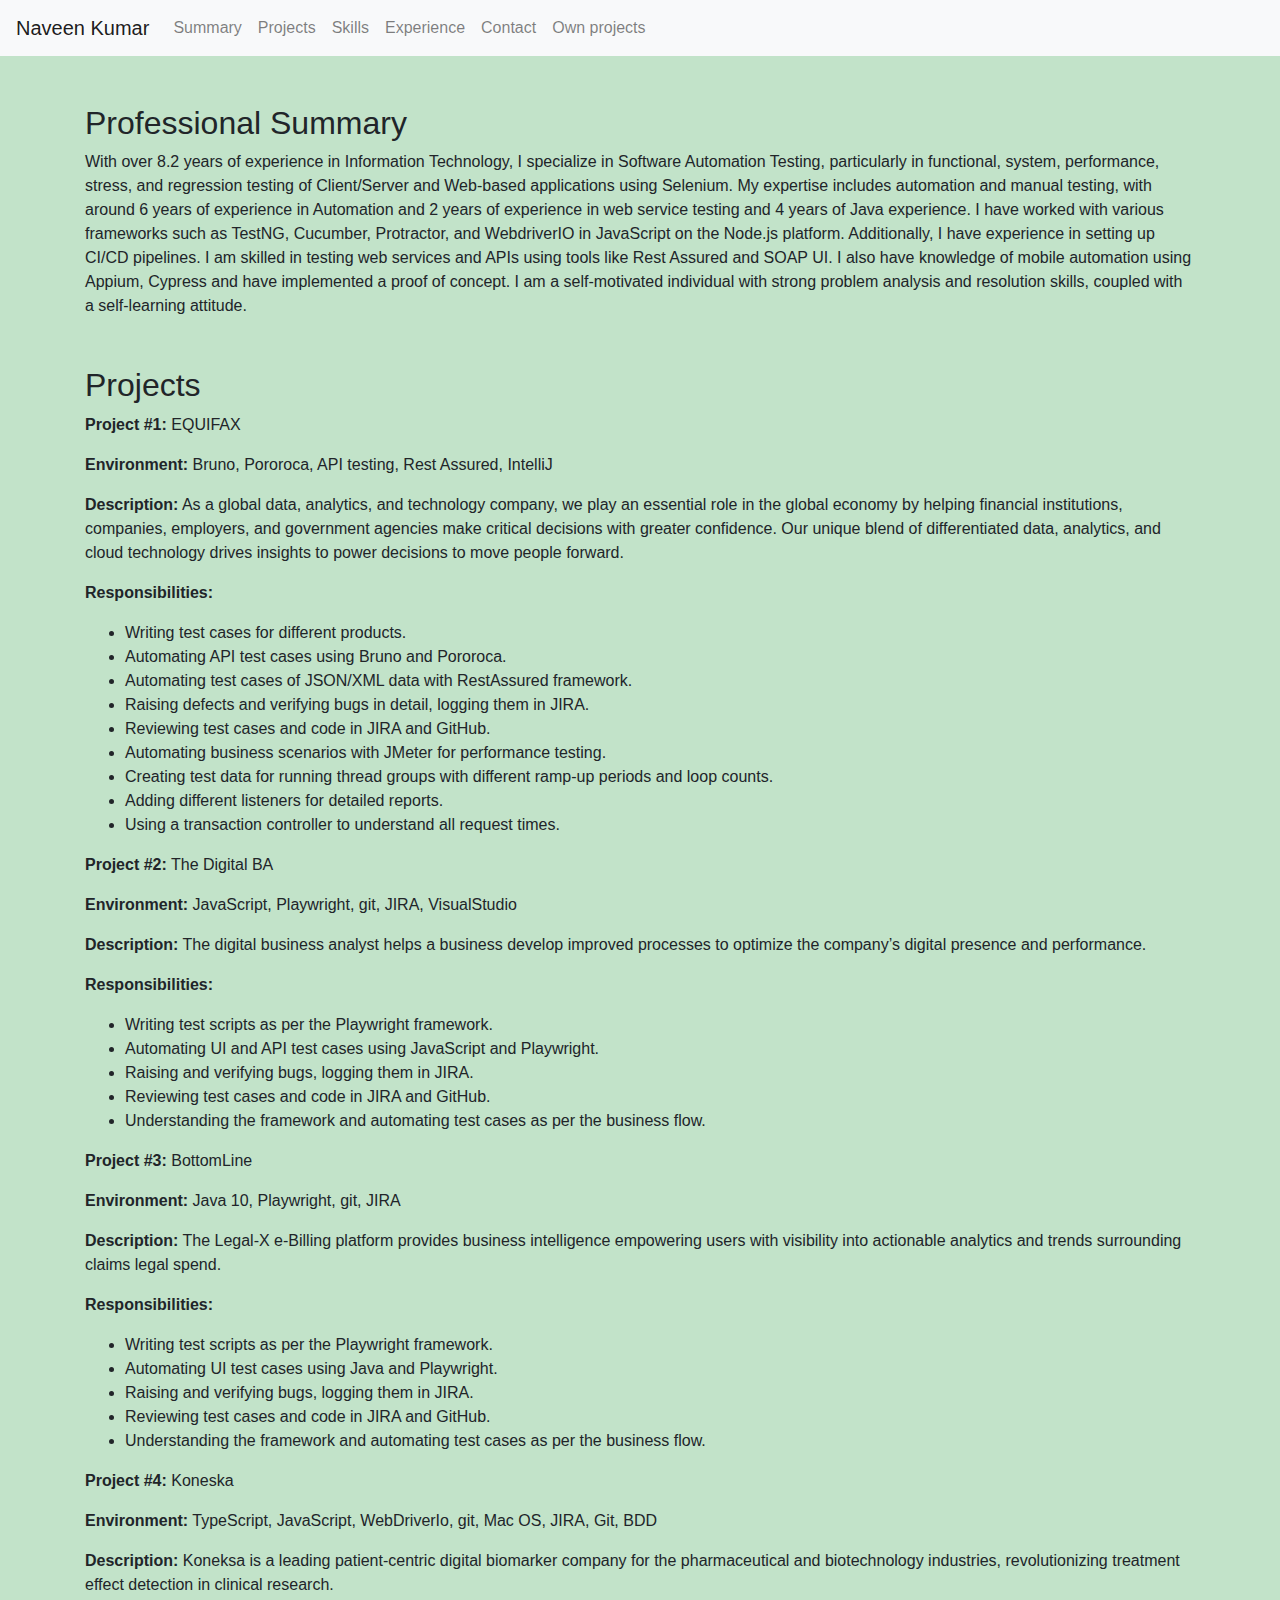
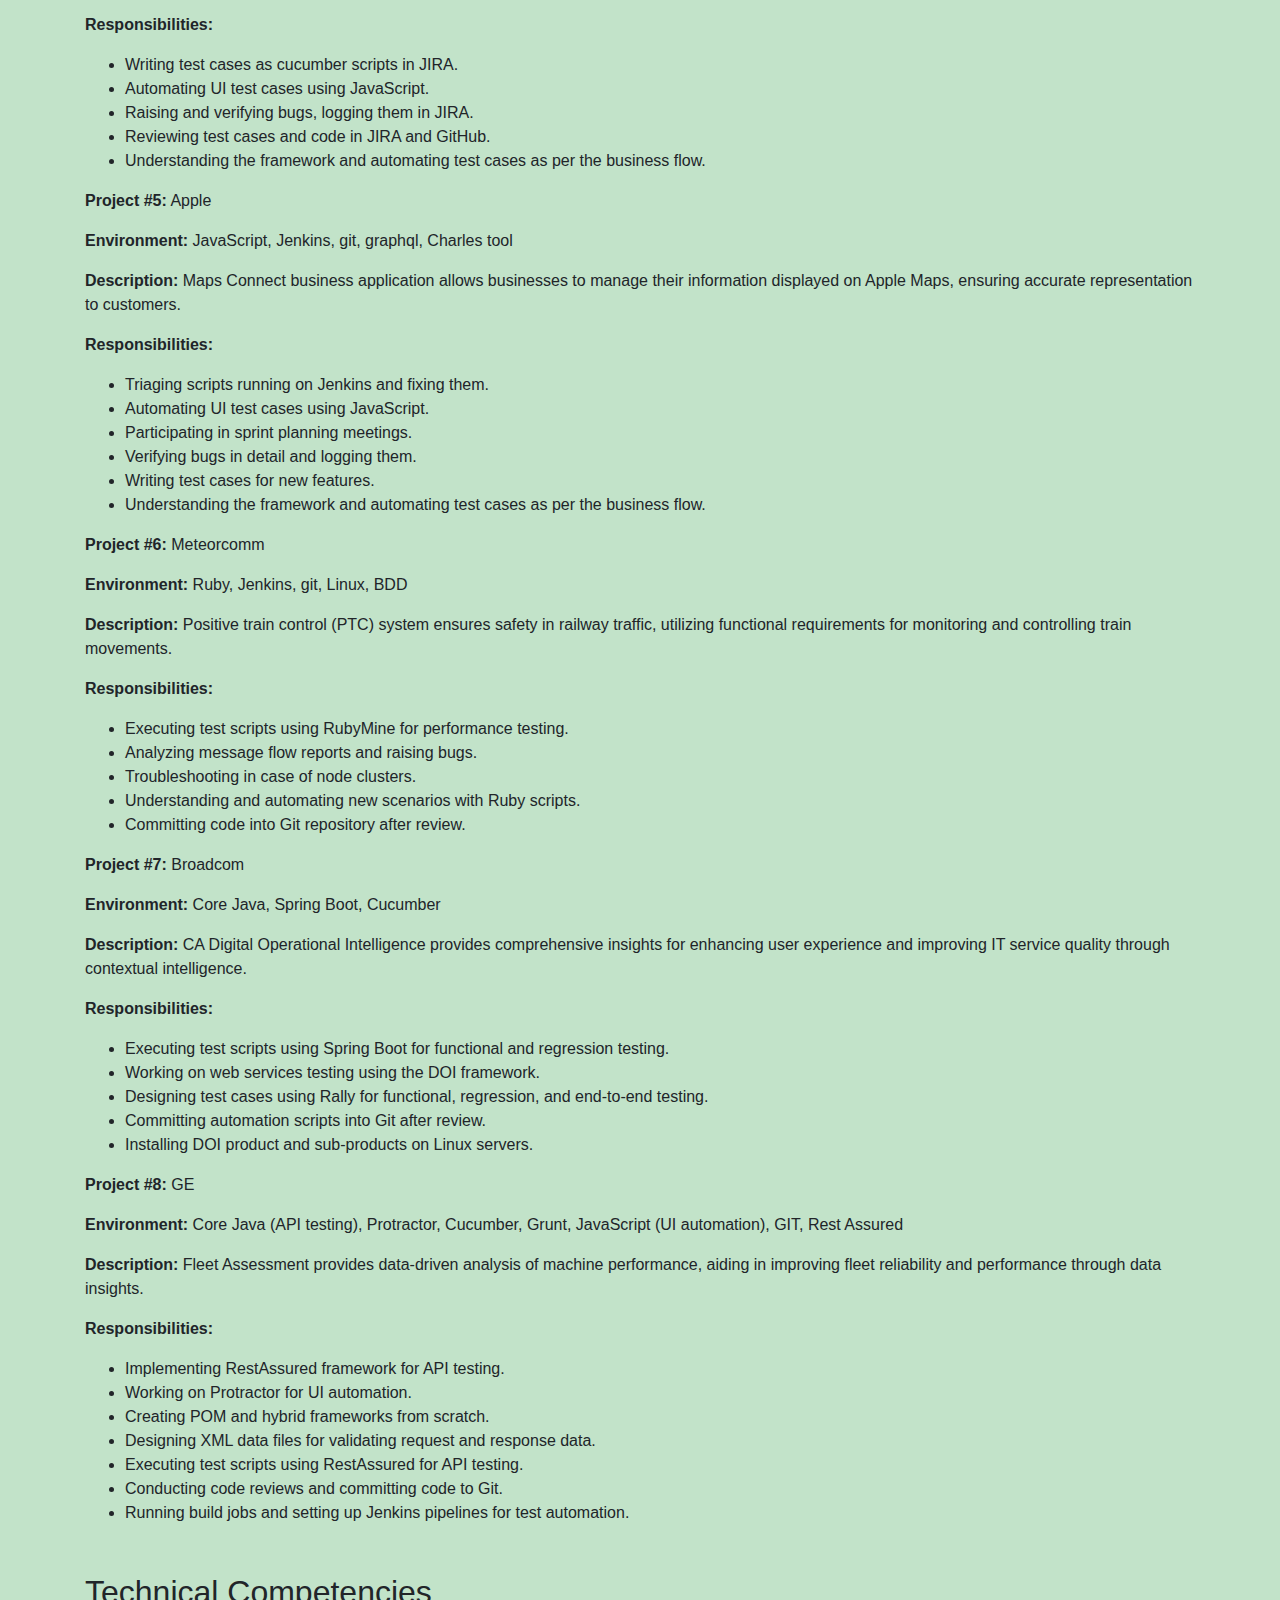
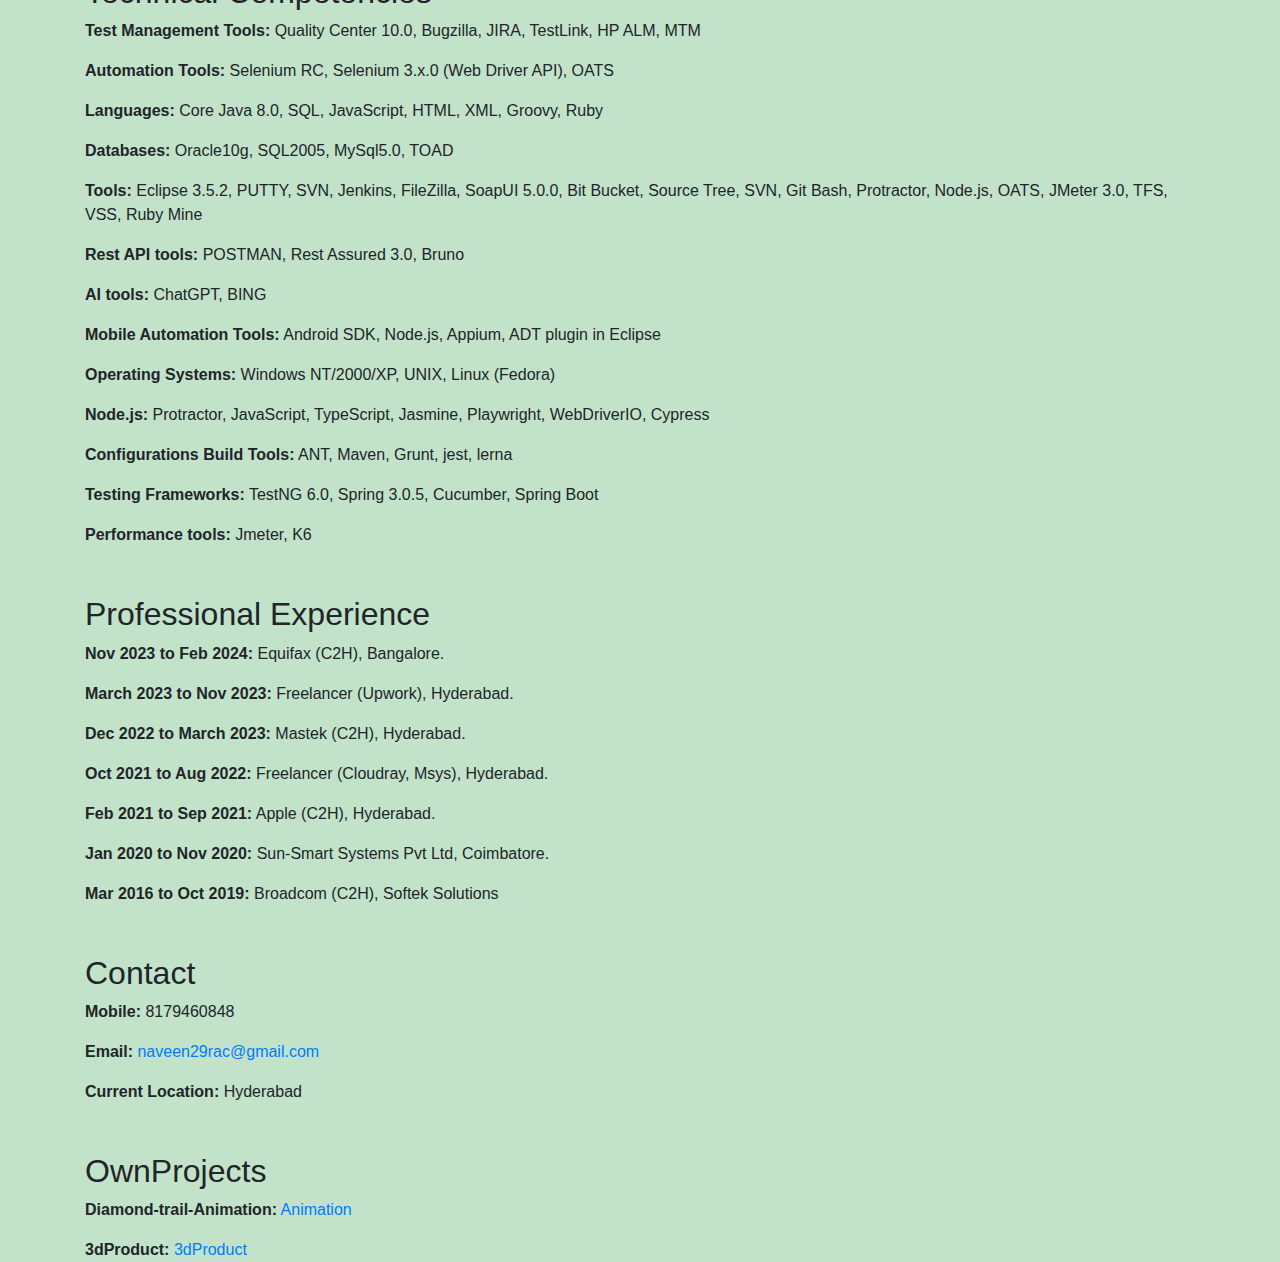
<file: profile.html>
<!DOCTYPE html>
<html lang="en">
<head>
    <meta charset="UTF-8">
    <meta name="viewport" content="width=device-width, initial-scale=1.0">
    <title>Naveen Kumar's Profile</title>
    <link href="https://maxcdn.bootstrapcdn.com/bootstrap/4.5.2/css/bootstrap.min.css" rel="stylesheet">
</head>
<body>
    <link rel="stylesheet" href="style1.css">
    <nav class="navbar navbar-expand-lg navbar-light bg-light">
        <a class="navbar-brand" href="#">Naveen Kumar</a>
        <button class="navbar-toggler" type="button" data-toggle="collapse" data-target="#navbarNav" aria-controls="navbarNav" aria-expanded="false" aria-label="Toggle navigation">
            <span class="navbar-toggler-icon"></span>
        </button>
        <div class="collapse navbar-collapse" id="navbarNav">
            <ul class="navbar-nav">
                <li class="nav-item"><a class="nav-link" href="#summary">Summary</a></li>
                <li class="nav-item"><a class="nav-link" href="#projects">Projects</a></li>
                <li class="nav-item"><a class="nav-link" href="#skills">Skills</a></li>
                <li class="nav-item"><a class="nav-link" href="#experience">Experience</a></li>
                <li class="nav-item"><a class="nav-link" href="#contact">Contact</a></li>
                <li class="nav-item"><a class="nav-link" href="#OwnProjects">Own projects</a></li>
            </ul>
        </div>
    </nav>

    <div class="container mt-5">
        <section id="summary">
            <h2>Professional Summary</h2>
            <p>With over 8.2 years of experience in Information Technology, I specialize in Software Automation Testing, particularly in functional, system, performance, stress, and regression testing of Client/Server and Web-based applications using Selenium. My expertise includes automation and manual testing, with around 6 years of experience in Automation and 2 years of experience in web service testing and 4 years of Java experience. I have worked with various frameworks such as TestNG, Cucumber, Protractor, and WebdriverIO in JavaScript on the Node.js platform. Additionally, I have experience in setting up CI/CD pipelines. I am skilled in testing web services and APIs using tools like Rest Assured and SOAP UI. I also have knowledge of mobile automation using Appium, Cypress and have implemented a proof of concept. I am a self-motivated individual with strong problem analysis and resolution skills, coupled with a self-learning attitude.</p>
        </section>

        <section id="projects" class="mt-5">
            <h2>Projects</h2>
            <p><strong>Project #1:</strong> EQUIFAX</p>
            <p><strong>Environment:</strong> Bruno, Pororoca, API testing, Rest Assured, IntelliJ</p>
            <p><strong>Description:</strong> As a global data, analytics, and technology company, we play an essential role in the global economy by helping financial institutions, companies, employers, and government agencies make critical decisions with greater confidence. Our unique blend of differentiated data, analytics, and cloud technology drives insights to power decisions to move people forward.</p>
            <p><strong>Responsibilities:</strong></p>
            <ul>
                <li>Writing test cases for different products.</li>
                <li>Automating API test cases using Bruno and Pororoca.</li>
                <li>Automating test cases of JSON/XML data with RestAssured framework.</li>
                <li>Raising defects and verifying bugs in detail, logging them in JIRA.</li>
                <li>Reviewing test cases and code in JIRA and GitHub.</li>
                <li>Automating business scenarios with JMeter for performance testing.</li>
                <li>Creating test data for running thread groups with different ramp-up periods and loop counts.</li>
                <li>Adding different listeners for detailed reports.</li>
                <li>Using a transaction controller to understand all request times.</li>
            </ul>
            <p><strong>Project #2:</strong> The Digital BA</p>
            <p><strong>Environment:</strong> JavaScript, Playwright, git, JIRA, VisualStudio</p>
            <p><strong>Description:</strong> The digital business analyst helps a business develop improved processes to optimize the company’s digital presence and performance.</p>
            <p><strong>Responsibilities:</strong></p>
            <ul>
                <li>Writing test scripts as per the Playwright framework.</li>
                <li>Automating UI and API test cases using JavaScript and Playwright.</li>
                <li>Raising and verifying bugs, logging them in JIRA.</li>
                <li>Reviewing test cases and code in JIRA and GitHub.</li>
                <li>Understanding the framework and automating test cases as per the business flow.</li>
            </ul>
            <p><strong>Project #3:</strong> BottomLine</p>
            <p><strong>Environment:</strong> Java 10, Playwright, git, JIRA</p>
            <p><strong>Description:</strong> The Legal-X e-Billing platform provides business intelligence empowering users with visibility into actionable analytics and trends surrounding claims legal spend.</p>
            <p><strong>Responsibilities:</strong></p>
            <ul>
                <li>Writing test scripts as per the Playwright framework.</li>
                <li>Automating UI test cases using Java and Playwright.</li>
                <li>Raising and verifying bugs, logging them in JIRA.</li>
                <li>Reviewing test cases and code in JIRA and GitHub.</li>
                <li>Understanding the framework and automating test cases as per the business flow.</li>
            </ul>
            <p><strong>Project #4:</strong> Koneska</p>
            <p><strong>Environment:</strong> TypeScript, JavaScript, WebDriverIo, git, Mac OS, JIRA, Git, BDD</p>
            <p><strong>Description:</strong> Koneksa is a leading patient-centric digital biomarker company for the pharmaceutical and biotechnology industries, revolutionizing treatment effect detection in clinical research.</p>
            <p><strong>Responsibilities:</strong></p>
            <ul>
                <li>Writing test cases as cucumber scripts in JIRA.</li>
                <li>Automating UI test cases using JavaScript.</li>
                <li>Raising and verifying bugs, logging them in JIRA.</li>
                <li>Reviewing test cases and code in JIRA and GitHub.</li>
                <li>Understanding the framework and automating test cases as per the business flow.</li>
            </ul>
            <p><strong>Project #5:</strong> Apple</p>
            <p><strong>Environment:</strong> JavaScript, Jenkins, git, graphql, Charles tool</p>
            <p><strong>Description:</strong> Maps Connect business application allows businesses to manage their information displayed on Apple Maps, ensuring accurate representation to customers.</p>
            <p><strong>Responsibilities:</strong></p>
            <ul>
                <li>Triaging scripts running on Jenkins and fixing them.</li>
                <li>Automating UI test cases using JavaScript.</li>
                <li>Participating in sprint planning meetings.</li>
                <li>Verifying bugs in detail and logging them.</li>
                <li>Writing test cases for new features.</li>
                <li>Understanding the framework and automating test cases as per the business flow.</li>
            </ul>
            <p><strong>Project #6:</strong> Meteorcomm</p>
            <p><strong>Environment:</strong> Ruby, Jenkins, git, Linux, BDD</p>
            <p><strong>Description:</strong> Positive train control (PTC) system ensures safety in railway traffic, utilizing functional requirements for monitoring and controlling train movements.</p>
            <p><strong>Responsibilities:</strong></p>
            <ul>
                <li>Executing test scripts using RubyMine for performance testing.</li>
                <li>Analyzing message flow reports and raising bugs.</li>
                <li>Troubleshooting in case of node clusters.</li>
                <li>Understanding and automating new scenarios with Ruby scripts.</li>
                <li>Committing code into Git repository after review.</li>
            </ul>
            <p><strong>Project #7:</strong> Broadcom</p>
            <p><strong>Environment:</strong> Core Java, Spring Boot, Cucumber</p>
            <p><strong>Description:</strong> CA Digital Operational Intelligence provides comprehensive insights for enhancing user experience and improving IT service quality through contextual intelligence.</p>
            <p><strong>Responsibilities:</strong></p>
            <ul>
                <li>Executing test scripts using Spring Boot for functional and regression testing.</li>
                <li>Working on web services testing using the DOI framework.</li>
                <li>Designing test cases using Rally for functional, regression, and end-to-end testing.</li>
                <li>Committing automation scripts into Git after review.</li>
                <li>Installing DOI product and sub-products on Linux servers.</li>
            </ul>
            <p><strong>Project #8:</strong> GE</p>
            <p><strong>Environment:</strong> Core Java (API testing), Protractor, Cucumber, Grunt, JavaScript (UI automation), GIT, Rest Assured</p>
            <p><strong>Description:</strong> Fleet Assessment provides data-driven analysis of machine performance, aiding in improving fleet reliability and performance through data insights.</p>
            <p><strong>Responsibilities:</strong></p>
            <ul>
                <li>Implementing RestAssured framework for API testing.</li>
                <li>Working on Protractor for UI automation.</li>
                <li>Creating POM and hybrid frameworks from scratch.</li>
                <li>Designing XML data files for validating request and response data.</li>
                <li>Executing test scripts using RestAssured for API testing.</li>
                <li>Conducting code reviews and committing code to Git.</li>
                <li>Running build jobs and setting up Jenkins pipelines for test automation.</li>
            </ul>
        </section>

        <section id="skills" class="mt-5">
            <h2>Technical Competencies</h2>
            <p><strong>Test Management Tools:</strong> Quality Center 10.0, Bugzilla, JIRA, TestLink, HP ALM, MTM</p>
            <p><strong>Automation Tools:</strong> Selenium RC, Selenium 3.x.0 (Web Driver API), OATS</p>
            <p><strong>Languages:</strong> Core Java 8.0, SQL, JavaScript, HTML, XML, Groovy, Ruby</p>
            <p><strong>Databases:</strong> Oracle10g, SQL2005, MySql5.0, TOAD</p>
            <p><strong>Tools:</strong> Eclipse 3.5.2, PUTTY, SVN, Jenkins, FileZilla, SoapUI 5.0.0, Bit Bucket, Source Tree, SVN, Git Bash, Protractor, Node.js, OATS, JMeter 3.0, TFS, VSS, Ruby Mine</p>
            <p><strong>Rest API tools:</strong> POSTMAN, Rest Assured 3.0, Bruno</p>
            <p><strong>AI tools:</strong> ChatGPT, BING</p>
            <p><strong>Mobile Automation Tools:</strong> Android SDK, Node.js, Appium, ADT plugin in Eclipse</p>
            <p><strong>Operating Systems:</strong> Windows NT/2000/XP, UNIX, Linux (Fedora)</p>
            <p><strong>Node.js:</strong> Protractor, JavaScript, TypeScript, Jasmine, Playwright, WebDriverIO, Cypress</p>
            <p><strong>Configurations Build Tools:</strong> ANT, Maven, Grunt, jest, lerna</p>
            <p><strong>Testing Frameworks:</strong> TestNG 6.0, Spring 3.0.5, Cucumber, Spring Boot</p>
            <p><strong>Performance tools:</strong> Jmeter, K6</p>
        </section>

        <section id="experience" class="mt-5">
            <h2>Professional Experience</h2>
            <p><strong>Nov 2023 to Feb 2024:</strong> Equifax (C2H), Bangalore.</p>
            <p><strong>March 2023 to Nov 2023:</strong> Freelancer (Upwork), Hyderabad.</p>
            <p><strong>Dec 2022 to March 2023:</strong> Mastek (C2H), Hyderabad.</p>
            <p><strong>Oct 2021 to Aug 2022:</strong> Freelancer (Cloudray, Msys), Hyderabad.</p>
            <p><strong>Feb 2021 to Sep 2021:</strong> Apple (C2H), Hyderabad.</p>
            <p><strong>Jan 2020 to Nov 2020:</strong> Sun-Smart Systems Pvt Ltd, Coimbatore.</p>
            <p><strong>Mar 2016 to Oct 2019:</strong> Broadcom (C2H), Softek Solutions</p>
            <!-- Add similar details for all other roles and projects -->
        </section>

        <section id="contact" class="mt-5">
            <h2>Contact</h2>
            <p><strong>Mobile:</strong> 8179460848</p>
            <p><strong>Email:</strong> <a href="mailto:naveen29rac@gmail.com">naveen29rac@gmail.com</a></p>
            <p><strong>Current Location:</strong> Hyderabad</p>
        </section>
        <section id="OwnProjects" class="mt-5">
            <h2>OwnProjects</h2>
            <p><strong>Diamond-trail-Animation:</strong> <a href="index.html">Animation</a></p>
            <p><strong>3dProduct:</strong> <a href="watch.html">              3dProduct</a></p>
        </section
    </div>

    <script src="https://ajax.googleapis.com/ajax/libs/jquery/3.5.1/jquery.min.js"></script>
    <script src="https://cdnjs.cloudflare.com/ajax/libs/popper.js/1.16.0/umd/popper.min.js"></script>
    <script src="https://maxcdn.bootstrapcdn.com/bootstrap/4.5.2/js/bootstrap.min.js"></script>
</body>
</html>
</file>
<file: style1.css>
body{
    margin: 0;
    height: 100vh;
    background-color:rgb(194, 227, 201);
}
</file>
